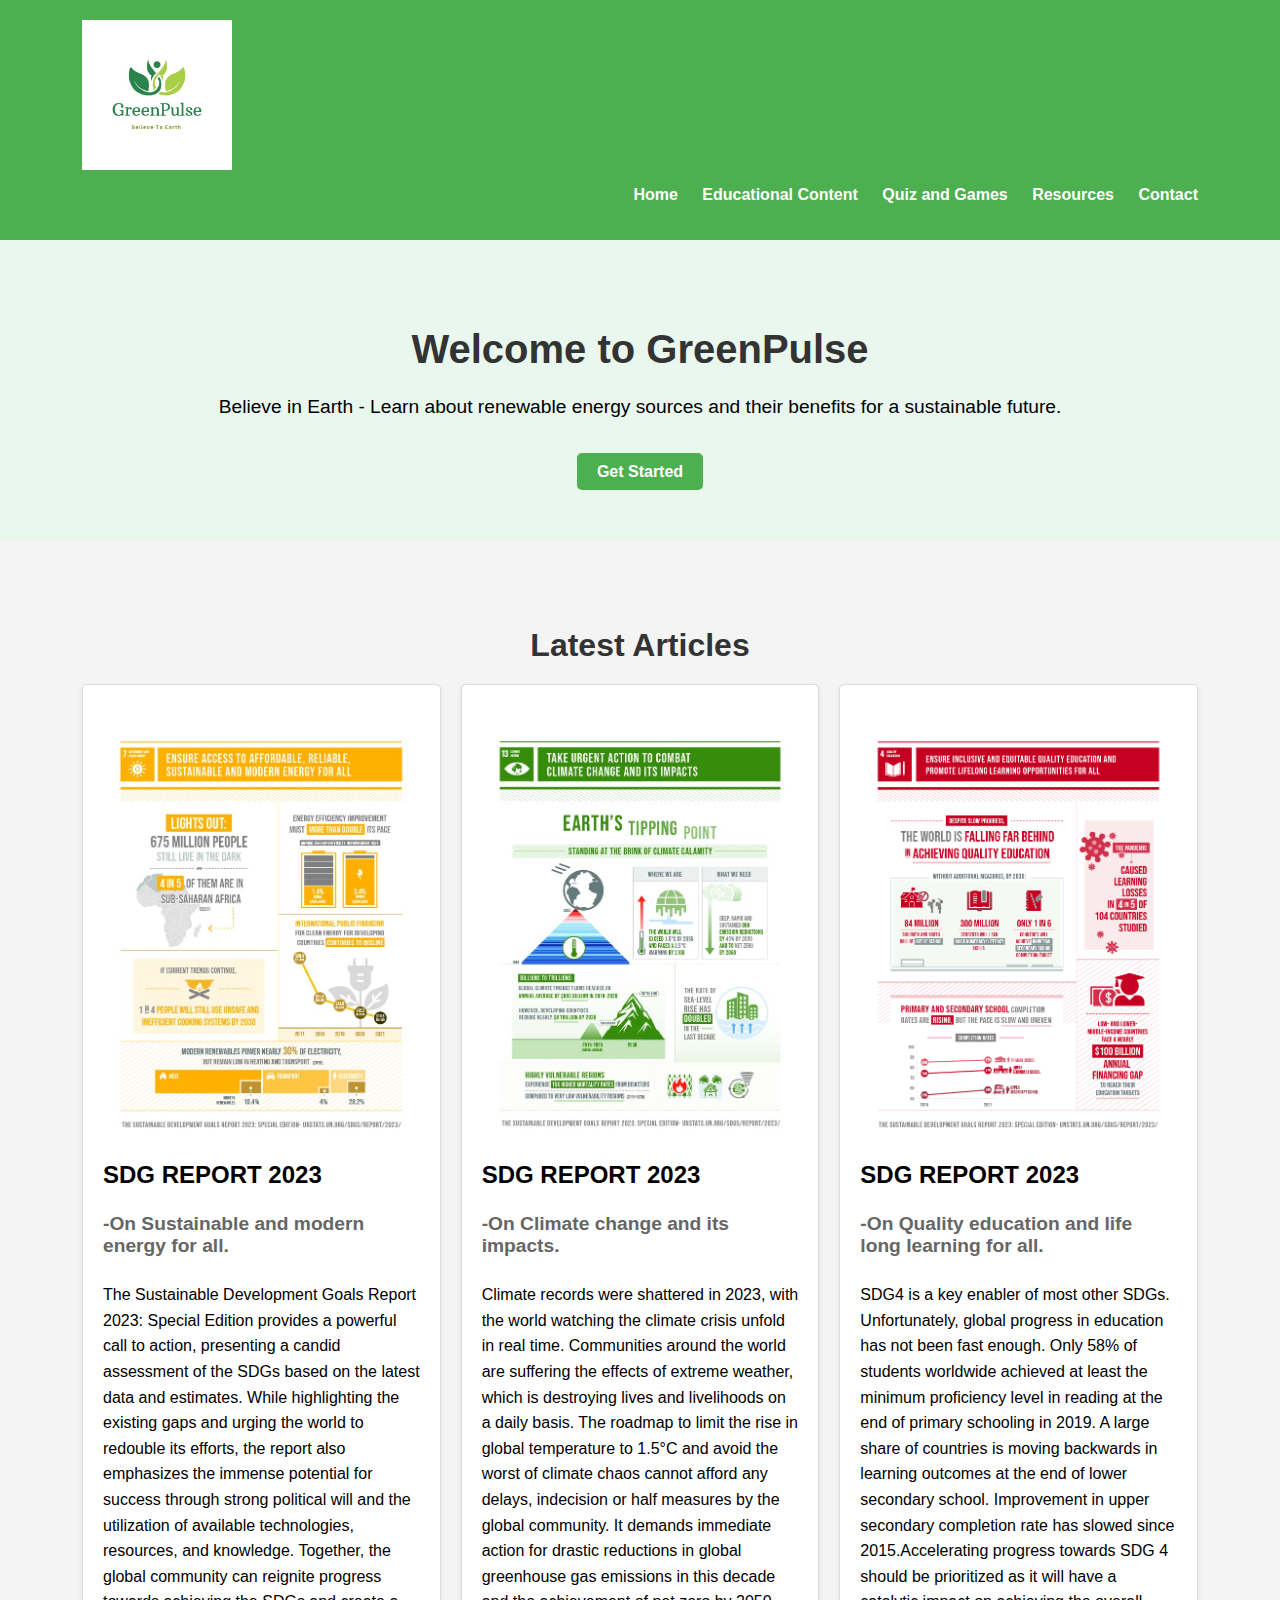
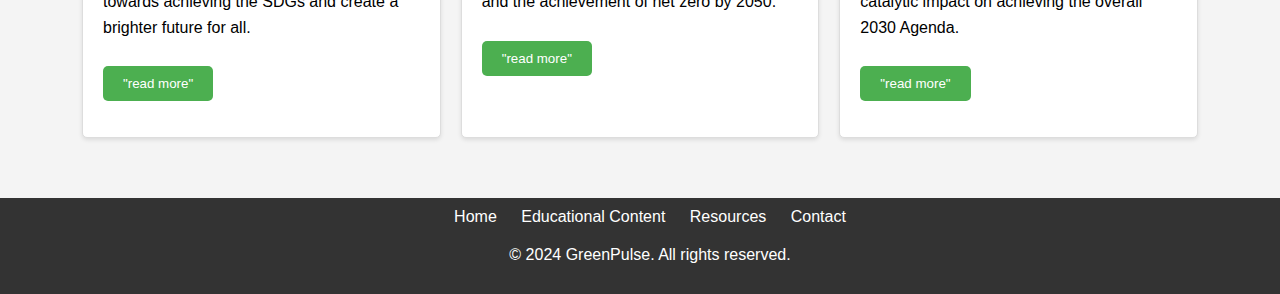
<file: index.html>
<!DOCTYPE html>
<html lang="en">
<head>
    <meta charset="UTF-8">
    <meta name="viewport" content="width=device-width, initial-scale=1.0">
    <title>GreenPulse</title>
    <link rel="stylesheet" href="styles.css">
</head>
<body>
    <!-- Header -->
    <header>
        <div class="container">
            <div class="logo">
                <img src="Logo Gp.jpg" alt="GreenPulse Logo">
            </div>
            <nav>
                <ul>
                    <li><a href="login.html">Home</a></li>
                    <li><a href="educational content.html">Educational Content</a></li>
                    <li><a href="quiz.html">Quiz and Games</a></li>
                    <li><a href="resources.html">Resources</a></li>
                    <li><a href="contact.html">Contact</a></li>
                </ul>
            </nav>
        </div>
    </header>

    <!-- Hero Section -->
    <section class="hero">
        <div class="container">
            <h1>Welcome to GreenPulse</h1>
            <p>Believe in Earth - Learn about renewable energy sources and their benefits for a sustainable future.</p>
            <a href="quiz.html" class="btn">Get Started</a>
        </div>
    </section>

    <!-- Main Content -->
    <main>
        <div class="container">
            <section class="featured">
                <h2>Latest Articles</h2>
                <div class="grid">
                    <article>
                        <p><a href="URGENT_ACTIONS.html">
                            <img src="article1.jpg" alt="Article 1">
                            </a>
                        </p>
                        <h3>SDG REPORT 2023</h3>
                        <h4>-On Sustainable and modern energy for all.</h4>
                        <p>The Sustainable Development Goals Report 2023: Special Edition provides a powerful call to action, presenting a candid assessment of the SDGs based on the latest data and estimates. While highlighting the existing gaps and urging the world to redouble its efforts, the report also emphasizes the immense potential for success through strong political will and the utilization of available technologies, resources, and knowledge. Together, the global community can reignite progress towards achieving the SDGs and create a brighter future for all.
                            <br>
                            <br>

                            <a href="URGENT_ACTIONS.html"><button>"read more"</button></a>
                        </p>
                    </article>
                    <article>
                        <p><a href="ENSURING_ACCESS.html">
                            <img src="article2.jpg" alt="Article 2">
                            </a>
                        </p>
                        <h3>SDG REPORT 2023</h3>
                        <h4>-On Climate change and its impacts.</h4>
                        <p>Climate records were shattered in 2023, with the world watching the climate crisis unfold in real time. Communities around the world are suffering the effects of extreme weather, which is destroying lives and livelihoods on a daily basis. The roadmap to limit the rise in global temperature to 1.5°C and avoid the worst of climate chaos cannot afford any delays, indecision or half measures by the global community. It demands immediate action for drastic reductions in global greenhouse gas emissions in this decade and the achievement of net zero by 2050.
                            <br>
                            <br>

                            <a href="ENSURING_ACCESS.html"><button>"read more"</button></a>
                        </p>
                    </article>
                    <article>
                        <p><a href="ENSURE_EDUCATION.html">
                            <img src="article3.jpg" alt="Article 3">
                            </a>
                        </p>
                        <h3>SDG REPORT 2023</h3>
                        <h4>-On Quality education and life long learning for all.</h4>
                        <p>SDG4 is a key enabler of most other SDGs. Unfortunately, global progress in education has not been fast enough. Only 58% of students worldwide achieved at least the minimum proficiency level in reading at the end of primary schooling in 2019. A large share of countries is moving backwards in learning outcomes at the end of lower secondary school. Improvement in upper secondary completion rate has slowed since 2015.Accelerating progress towards SDG 4 should be prioritized as it will have a catalytic impact on achieving the overall 2030 Agenda.
                            <br>
                            <br>

                            <a href="ENSURE_EDUCATION.html"><button>"read more"</button></a>
                        </p>
                        </p>
                    </article>
                </div>
            </section>
        </div>
    </main>

    <!-- Footer -->
    <footer>
        <div class="container">
            <div class="footer-links">
                <a href="login.html">Home</a>
                <a href="educational content.html">Educational Content</a>
                <a href="resources.html">Resources</a>
                <a href="contact.html">Contact</a>
            </div>
            <p>&copy; 2024 GreenPulse. All rights reserved.</p>
        </div>
    </footer>
</body>
</html>
</file>
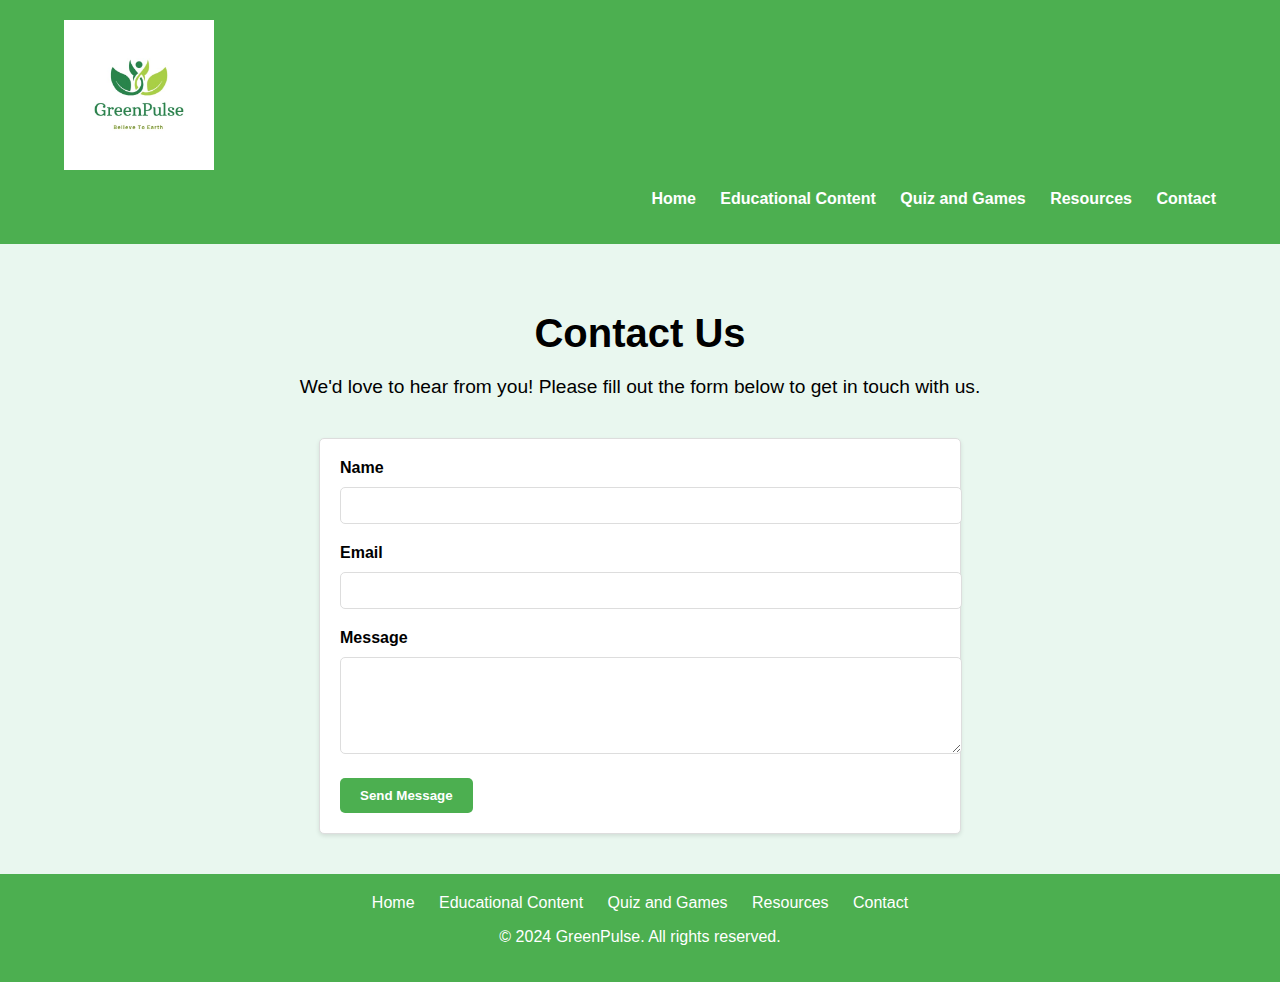
<file: contact.html>
<!DOCTYPE html>
<html lang="en">
<head>
    <meta charset="UTF-8">
    <meta name="viewport" content="width=device-width, initial-scale=1.0">
    <title>GreenPulse Contact</title>
    <link rel="stylesheet" href="styles5.css">
</head>
<body>
    <!-- Header -->
    <header>
        <div class="container">
            <div class="logo">
                <img src="Logo Gp.jpg" alt="GreenPulse Logo">
            </div>
            <nav>
                <ul>
                    <li><a href="login.html">Home</a></li>
                    <li><a href="educational content.html">Educational Content</a></li>
                    <li><a href="quiz.html">Quiz and Games</a></li>
                    <li><a href="resources.html">Resources</a></li>
                    <li><a href="contact.html">Contact</a></li>
                </ul>
            </nav>
        </div>
    </header>

    <!-- Contact Section -->
    <section class="contact">
        <div class="container">
            <h1>Contact Us</h1>
            <p>We'd love to hear from you! Please fill out the form below to get in touch with us.</p>
            <form action="submit_form.php" method="post">
                <label for="name">Name</label>
                <input type="text" id="name" name="name" required>

                <label for="email">Email</label>
                <input type="email" id="email" name="email" required>

                <label for="message">Message</label>
                <textarea id="message" name="message" rows="5" required></textarea>

                <button type="submit" class="btn">Send Message</button>
            </form>
        </div>
    </section>

    <!-- Footer -->
    <footer>
        <div class="container">
            <div class="footer-links">
                <a href="login.html">Home</a>
                <a href="educational content.html">Educational Content</a>
                <a href="quiz.html">Quiz and Games</a>
                <a href="resources.html">Resources</a>
                <a href="contact.html">Contact</a>
            </div>
            <p>&copy; 2024 GreenPulse. All rights reserved.</p>
        </div>
    </footer>
</body>
</html>
</file>
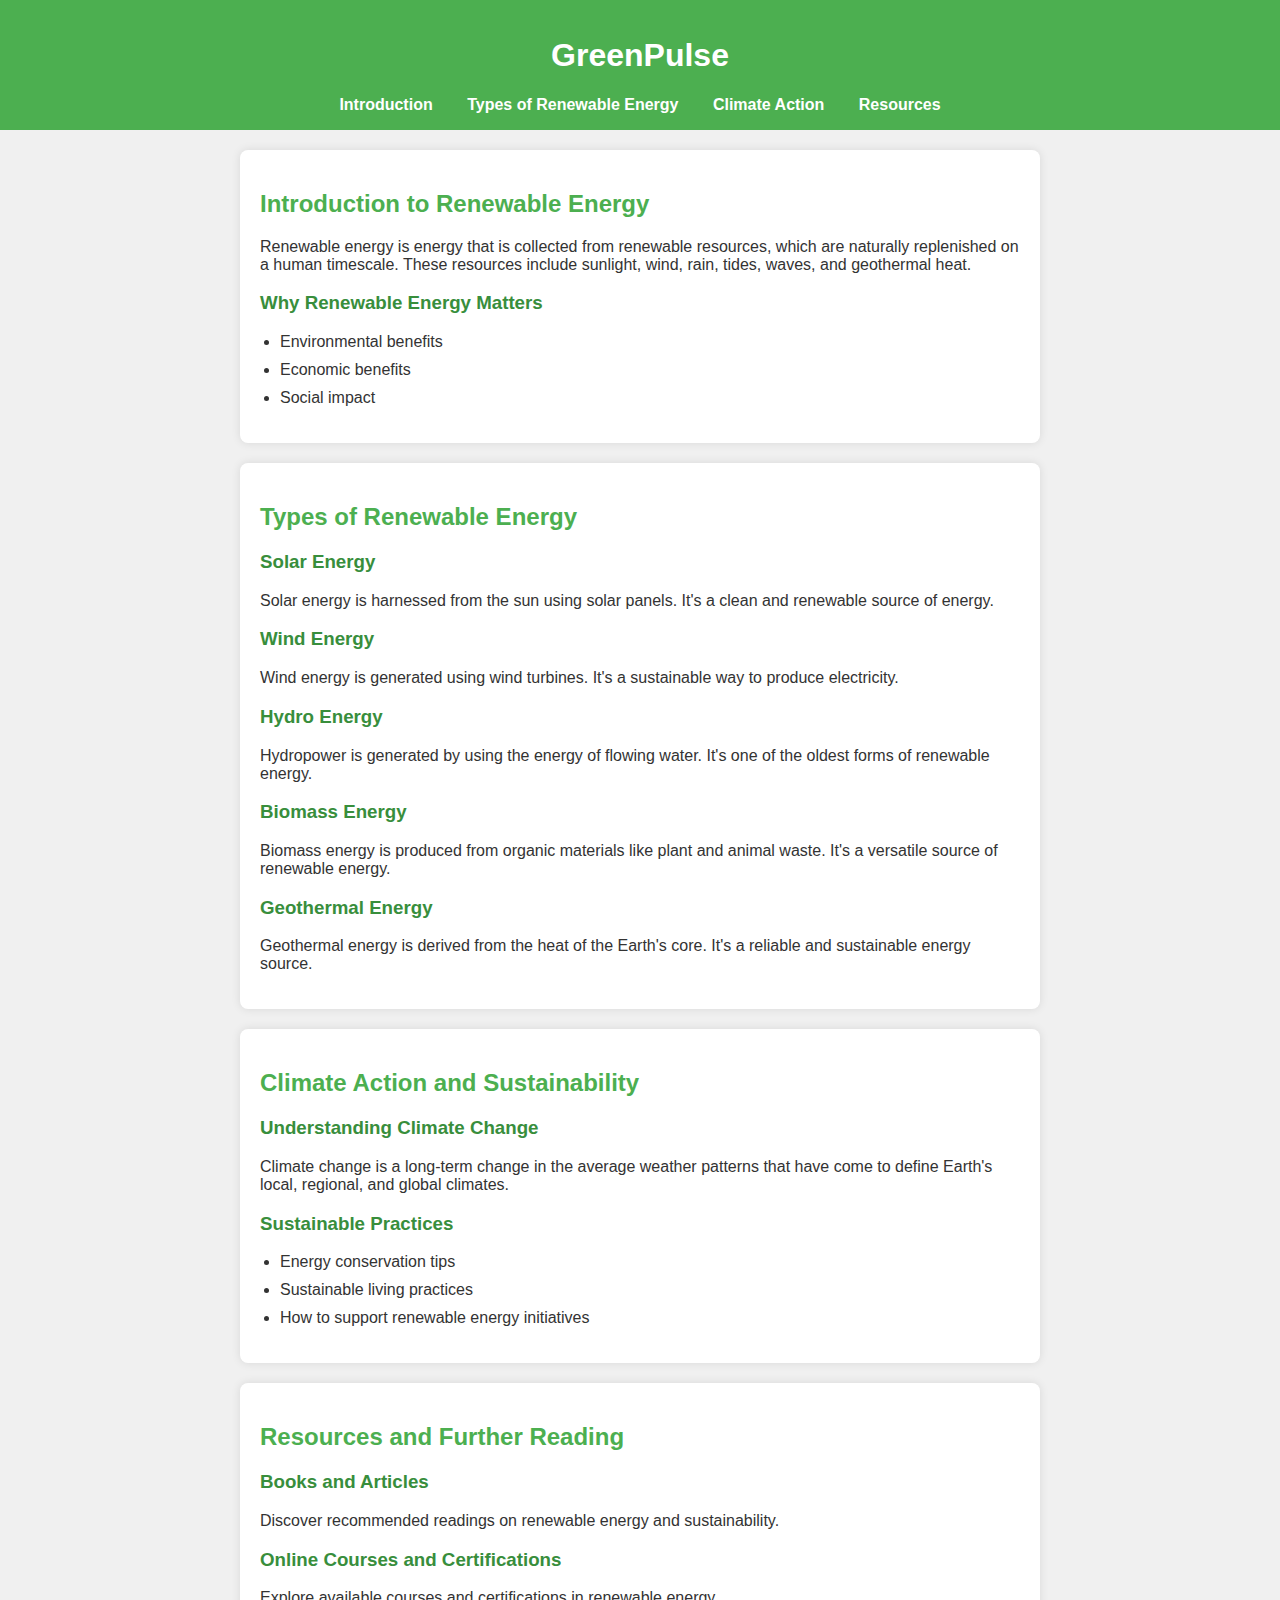
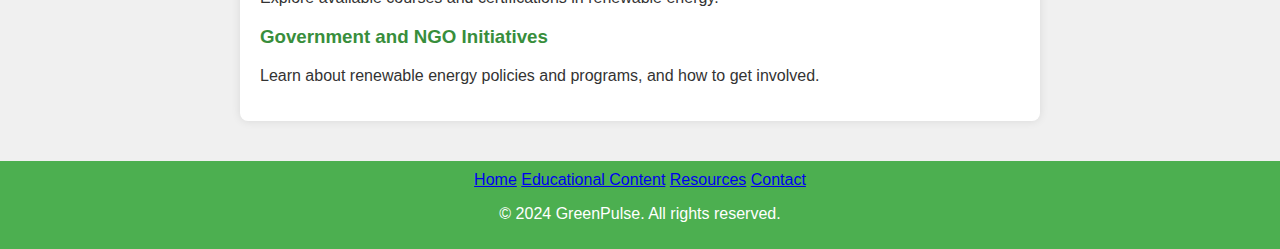
<file: educational content.html>
<!DOCTYPE html>
<html lang="en">
<head>
    <meta charset="UTF-8">
    <meta name="viewport" content="width=device-width, initial-scale=1.0">
    <title>Green Pulse Project - Educational Content</title>
    <link rel="stylesheet" href="styles1.css">
</head>
<body>
    <header>
        <h1>GreenPulse</h1>
        <nav>
            <ul>
                <li><a href="#introduction">Introduction</a></li>
                <li><a href="#types">Types of Renewable Energy</a></li>
                <li><a href="#climate-action">Climate Action</a></li>
                <li><a href="#resources">Resources</a></li>
            </ul>
        </nav>
    </header>

    <main>
        <section id="introduction">
            <h2>Introduction to Renewable Energy</h2>
            <p>Renewable energy is energy that is collected from renewable resources, which are naturally replenished on a human timescale. These resources include sunlight, wind, rain, tides, waves, and geothermal heat.</p>
            <h3>Why Renewable Energy Matters</h3>
            <ul>
                <li>Environmental benefits</li>
                <li>Economic benefits</li>
                <li>Social impact</li>
            </ul>
        </section>

        <section id="types">
            <h2>Types of Renewable Energy</h2>
            <article>
                <h3>Solar Energy</h3>
                <p>Solar energy is harnessed from the sun using solar panels. It's a clean and renewable source of energy.</p>
            </article>
            <article>
                <h3>Wind Energy</h3>
                <p>Wind energy is generated using wind turbines. It's a sustainable way to produce electricity.</p>
            </article>
            <article>
                <h3>Hydro Energy</h3>
                <p>Hydropower is generated by using the energy of flowing water. It's one of the oldest forms of renewable energy.</p>
            </article>
            <article>
                <h3>Biomass Energy</h3>
                <p>Biomass energy is produced from organic materials like plant and animal waste. It's a versatile source of renewable energy.</p>
            </article>
            <article>
                <h3>Geothermal Energy</h3>
                <p>Geothermal energy is derived from the heat of the Earth's core. It's a reliable and sustainable energy source.</p>
            </article>
        </section>

        <section id="climate-action">
            <h2>Climate Action and Sustainability</h2>
            <h3>Understanding Climate Change</h3>
            <p>Climate change is a long-term change in the average weather patterns that have come to define Earth's local, regional, and global climates.</p>
            <h3>Sustainable Practices</h3>
            <ul>
                <li>Energy conservation tips</li>
                <li>Sustainable living practices</li>
                <li>How to support renewable energy initiatives</li>
            </ul>
        </section>

        <section id="resources">
            <h2>Resources and Further Reading</h2>
            <h3>Books and Articles</h3>
            <p>Discover recommended readings on renewable energy and sustainability.</p>
            <h3>Online Courses and Certifications</h3>
            <p>Explore available courses and certifications in renewable energy.</p>
            <h3>Government and NGO Initiatives</h3>
            <p>Learn about renewable energy policies and programs, and how to get involved.</p>
        </section>
    </main>
        <footer>
            <div class="container">
                <div class="footer-links">
                    <a href="login.html">Home</a>
                    <a href="educational content.html">Educational Content</a>
                    <a href="resources.html">Resources</a>
                    <a href="contact.html">Contact</a>
                </div>
                <p>&copy; 2024 GreenPulse. All rights reserved.</p>
            </div>
        </footer>
</body>
</html>
</file>
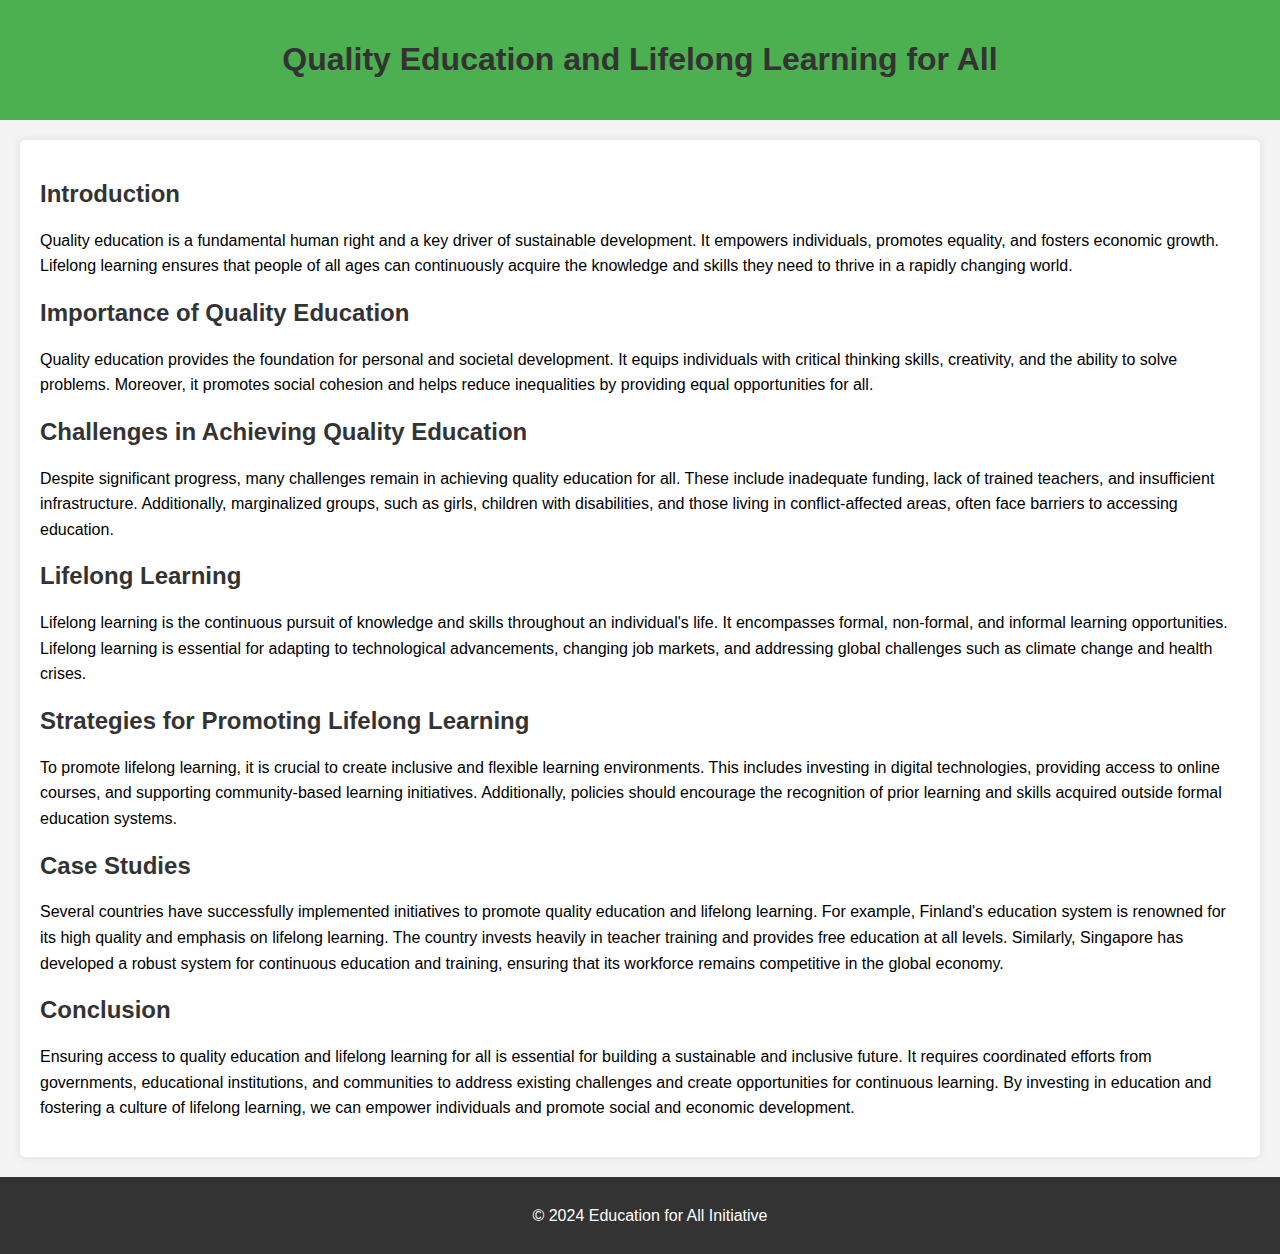
<file: ENSURE_EDUCATION.html>
<!DOCTYPE html>
<html lang="en">
<head>
    <meta charset="UTF-8">
    <meta name="viewport" content="width=device-width, initial-scale=1.0">
    <title>Quality Education and Lifelong Learning for All</title>
    <link rel="stylesheet" href="styles.css">
</head>
<body>
    <header>
        <h1>Quality Education and Lifelong Learning for All</h1>
    </header>
    <main>
        <article>
            <h2>Introduction</h2>
            <p>
                Quality education is a fundamental human right and a key driver of sustainable development. It empowers individuals, promotes equality, and fosters economic growth. Lifelong learning ensures that people of all ages can continuously acquire the knowledge and skills they need to thrive in a rapidly changing world.
            </p>
            <h2>Importance of Quality Education</h2>
            <p>
                Quality education provides the foundation for personal and societal development. It equips individuals with critical thinking skills, creativity, and the ability to solve problems. Moreover, it promotes social cohesion and helps reduce inequalities by providing equal opportunities for all.
            </p>
            <h2>Challenges in Achieving Quality Education</h2>
            <p>
                Despite significant progress, many challenges remain in achieving quality education for all. These include inadequate funding, lack of trained teachers, and insufficient infrastructure. Additionally, marginalized groups, such as girls, children with disabilities, and those living in conflict-affected areas, often face barriers to accessing education.
            </p>
            <h2>Lifelong Learning</h2>
            <p>
                Lifelong learning is the continuous pursuit of knowledge and skills throughout an individual's life. It encompasses formal, non-formal, and informal learning opportunities. Lifelong learning is essential for adapting to technological advancements, changing job markets, and addressing global challenges such as climate change and health crises.
            </p>
            <h2>Strategies for Promoting Lifelong Learning</h2>
            <p>
                To promote lifelong learning, it is crucial to create inclusive and flexible learning environments. This includes investing in digital technologies, providing access to online courses, and supporting community-based learning initiatives. Additionally, policies should encourage the recognition of prior learning and skills acquired outside formal education systems.
            </p>
            <h2>Case Studies</h2>
            <p>
                Several countries have successfully implemented initiatives to promote quality education and lifelong learning. For example, Finland's education system is renowned for its high quality and emphasis on lifelong learning. The country invests heavily in teacher training and provides free education at all levels. Similarly, Singapore has developed a robust system for continuous education and training, ensuring that its workforce remains competitive in the global economy.
            </p>
            <h2>Conclusion</h2>
            <p>
                Ensuring access to quality education and lifelong learning for all is essential for building a sustainable and inclusive future. It requires coordinated efforts from governments, educational institutions, and communities to address existing challenges and create opportunities for continuous learning. By investing in education and fostering a culture of lifelong learning, we can empower individuals and promote social and economic development.
            </p>
        </article>
    </main>
    <footer>
        <p>© 2024 Education for All Initiative</p>
    </footer>
</body>
</html>
</file>
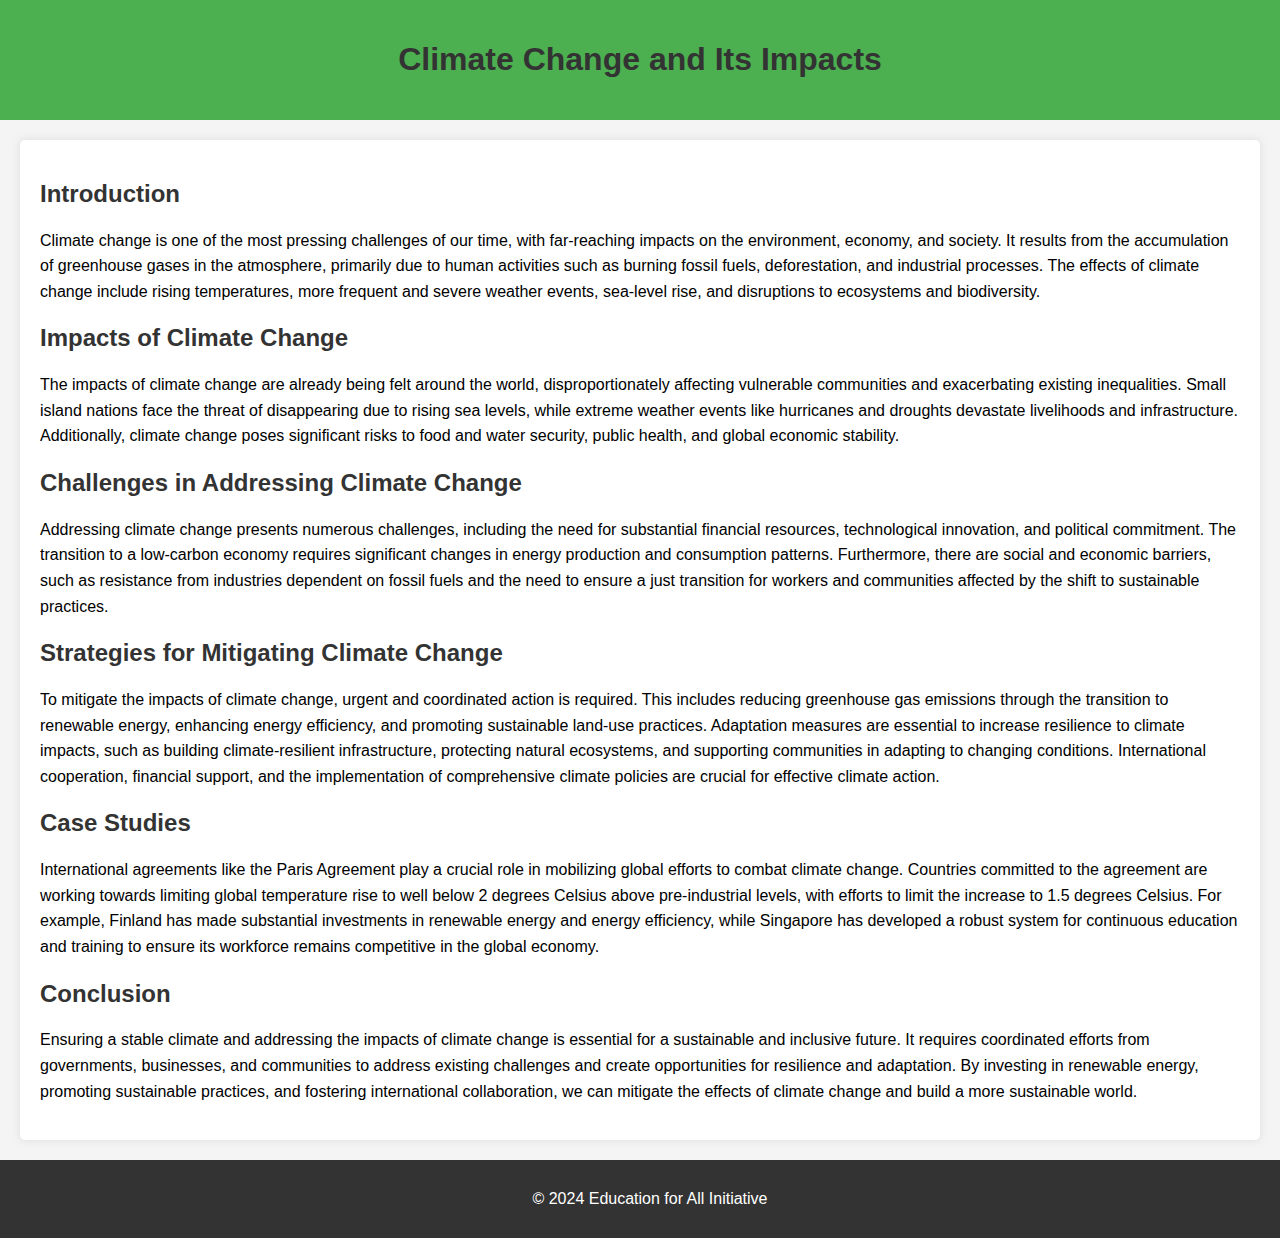
<file: ENSURING_ACCESS.html>
<!DOCTYPE html>
<html lang="en">
<head>
    <meta charset="UTF-8">
    <meta name="viewport" content="width=device-width, initial-scale=1.0">
    <title>Quality Education and Lifelong Learning for All</title>
    <link rel="stylesheet" href="styles.css">
</head>
<body>
    <header>
        <h1>Climate Change and Its Impacts</h1>
    </header>
    <main>
        <article>
            <h2>Introduction</h2>
            <p>
                Climate change is one of the most pressing challenges of our time, with far-reaching impacts on the environment, economy, and society. It results from the accumulation of greenhouse gases in the atmosphere, primarily due to human activities such as burning fossil fuels, deforestation, and industrial processes. The effects of climate change include rising temperatures, more frequent and severe weather events, sea-level rise, and disruptions to ecosystems and biodiversity.
            </p>
            <h2>Impacts of Climate Change</h2>
            <p>
                The impacts of climate change are already being felt around the world, disproportionately affecting vulnerable communities and exacerbating existing inequalities. Small island nations face the threat of disappearing due to rising sea levels, while extreme weather events like hurricanes and droughts devastate livelihoods and infrastructure. Additionally, climate change poses significant risks to food and water security, public health, and global economic stability.
            </p>
            <h2>Challenges in Addressing Climate Change</h2>
            <p>
                Addressing climate change presents numerous challenges, including the need for substantial financial resources, technological innovation, and political commitment. The transition to a low-carbon economy requires significant changes in energy production and consumption patterns. Furthermore, there are social and economic barriers, such as resistance from industries dependent on fossil fuels and the need to ensure a just transition for workers and communities affected by the shift to sustainable practices.
            </p>
            <h2>Strategies for Mitigating Climate Change</h2>
            <p>
                To mitigate the impacts of climate change, urgent and coordinated action is required. This includes reducing greenhouse gas emissions through the transition to renewable energy, enhancing energy efficiency, and promoting sustainable land-use practices. Adaptation measures are essential to increase resilience to climate impacts, such as building climate-resilient infrastructure, protecting natural ecosystems, and supporting communities in adapting to changing conditions. International cooperation, financial support, and the implementation of comprehensive climate policies are crucial for effective climate action.
            </p>
            <h2>Case Studies</h2>
            <p>
                International agreements like the Paris Agreement play a crucial role in mobilizing global efforts to combat climate change. Countries committed to the agreement are working towards limiting global temperature rise to well below 2 degrees Celsius above pre-industrial levels, with efforts to limit the increase to 1.5 degrees Celsius. For example, Finland has made substantial investments in renewable energy and energy efficiency, while Singapore has developed a robust system for continuous education and training to ensure its workforce remains competitive in the global economy.
            </p>
            <h2>Conclusion</h2>
            <p>
                Ensuring a stable climate and addressing the impacts of climate change is essential for a sustainable and inclusive future. It requires coordinated efforts from governments, businesses, and communities to address existing challenges and create opportunities for resilience and adaptation. By investing in renewable energy, promoting sustainable practices, and fostering international collaboration, we can mitigate the effects of climate change and build a more sustainable world.
            </p>
        </article>
    </main>
    <footer>
        <p>© 2024 Education for All Initiative</p>
    </footer>
</body>
</html>
</file>
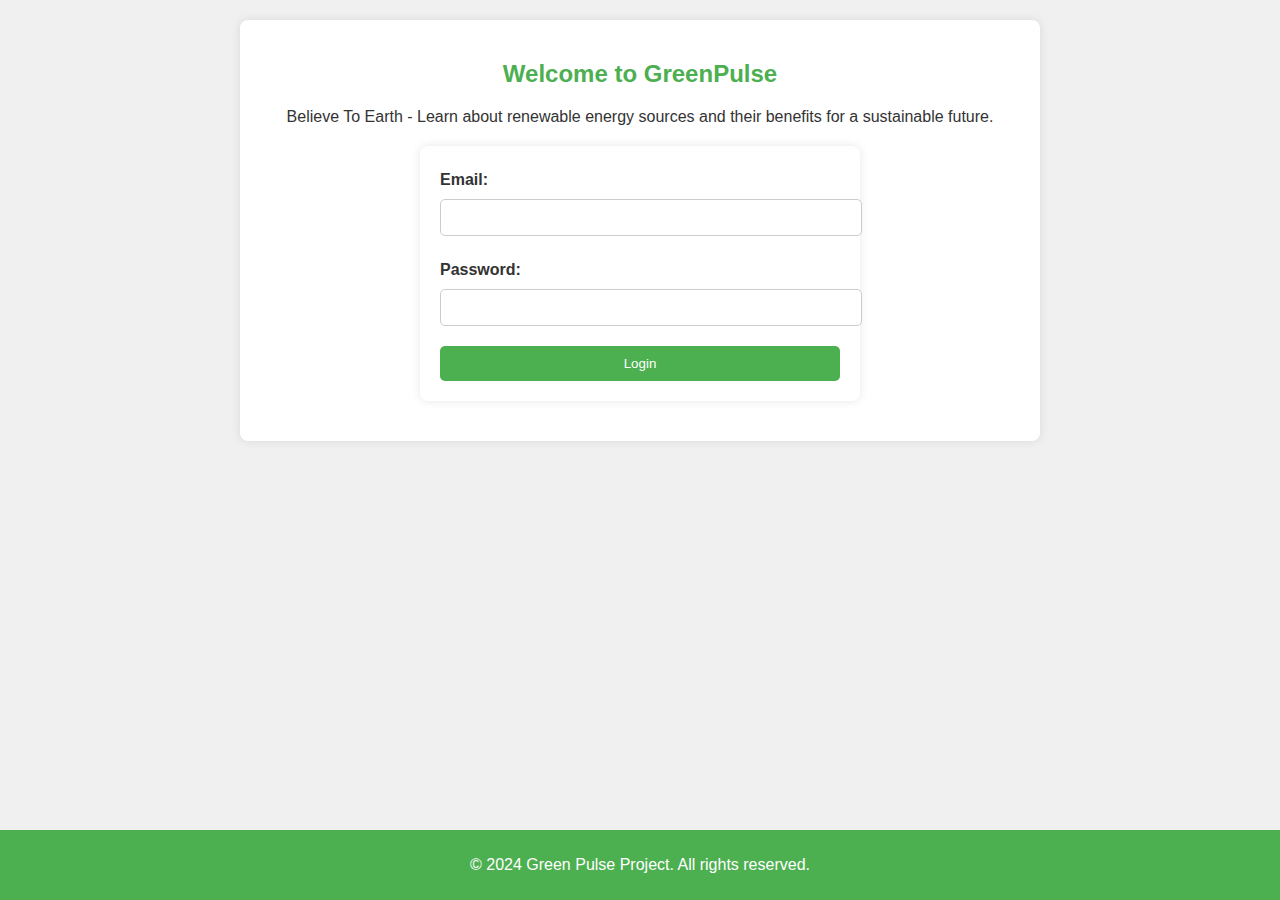
<file: login.html>
<!DOCTYPE html>
<html lang="en">
<head>
    <meta charset="UTF-8">
    <meta name="viewport" content="width=device-width, initial-scale=1.0">
    <title>Green Pulse Home</title>
    <link rel="stylesheet" href="styles2.css">
</head>
<body>
    <main>
        <!-- Home Section with Login Form -->
        <section id="home">
            <h2>Welcome to GreenPulse</h2>
            <p>Believe To Earth - Learn about renewable energy sources and their benefits for a sustainable future.</p>
            <form id="login-form">
                <label for="email">Email:</label>
                <input type="email" id="email" name="email" required>
                <label for="password">Password:</label>
                <input type="password" id="password" name="password" required>
                <button type="submit">Login</button>
            </form>
        </section>
    </main>

    <footer>
        <p>&copy; 2024 Green Pulse Project. All rights reserved.</p>
    </footer>
</body>
</html>
</file>
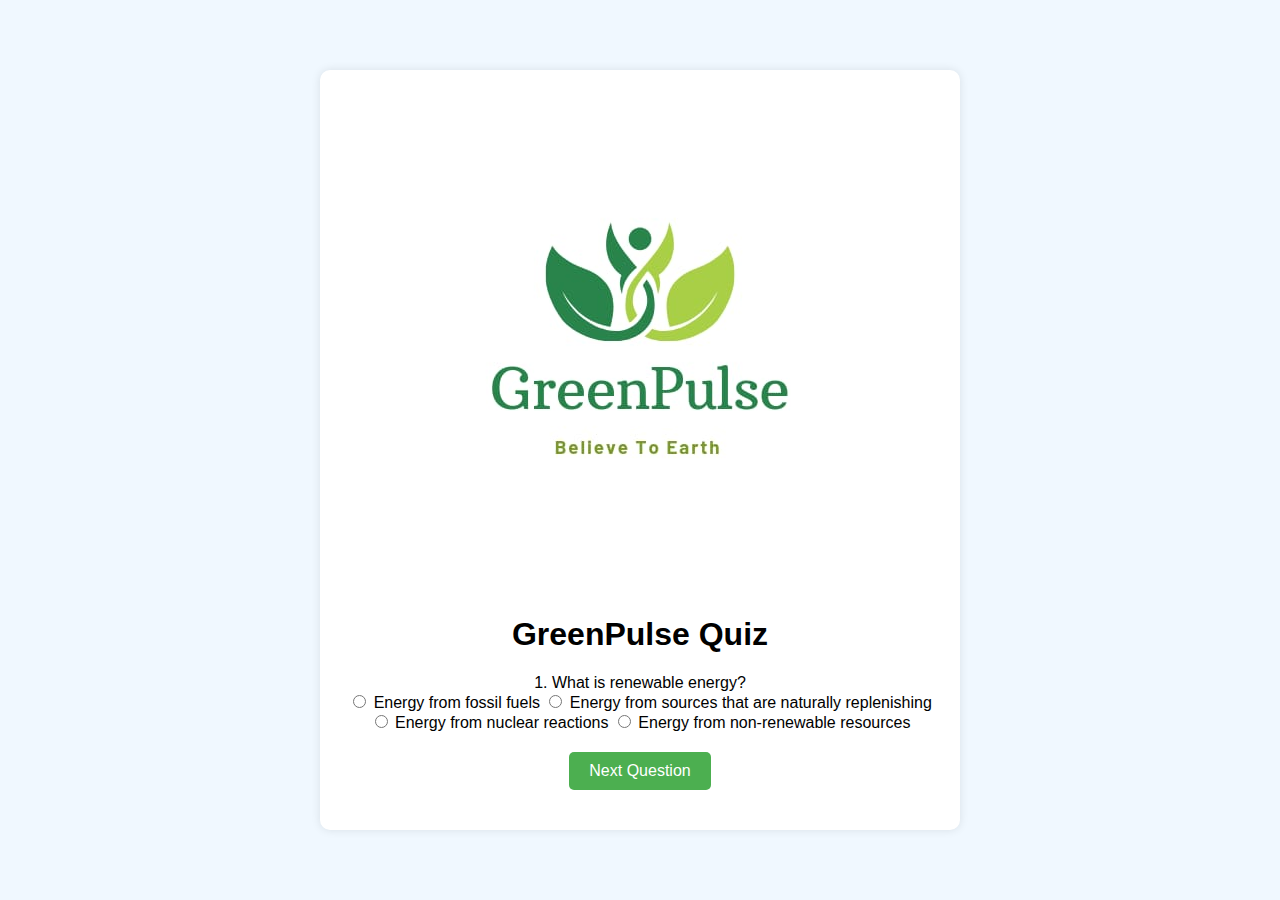
<file: quiz.html>
<!DOCTYPE html>
<html lang="en">
<head>
    <meta charset="UTF-8">
    <meta name="viewport" content="width=device-width, initial-scale=1.0">
    <title>Green Pulse Quiz</title>
    <link rel="stylesheet" href="styles3.css">
</head>
<body>
    <div id="quiz-container">
        <div class="logo">
            <img src="Logo Gp.jpg" alt="GreenPulse Logo">
        </div>

        <h1>GreenPulse Quiz</h1>
        <div id="quiz"></div>
        <button id="next-button" onclick="nextQuestion()">Next Question</button>
        <div id="results"></div>
    </div>
    <script src="quiz.js"></script>
</body>
</html>
</file>
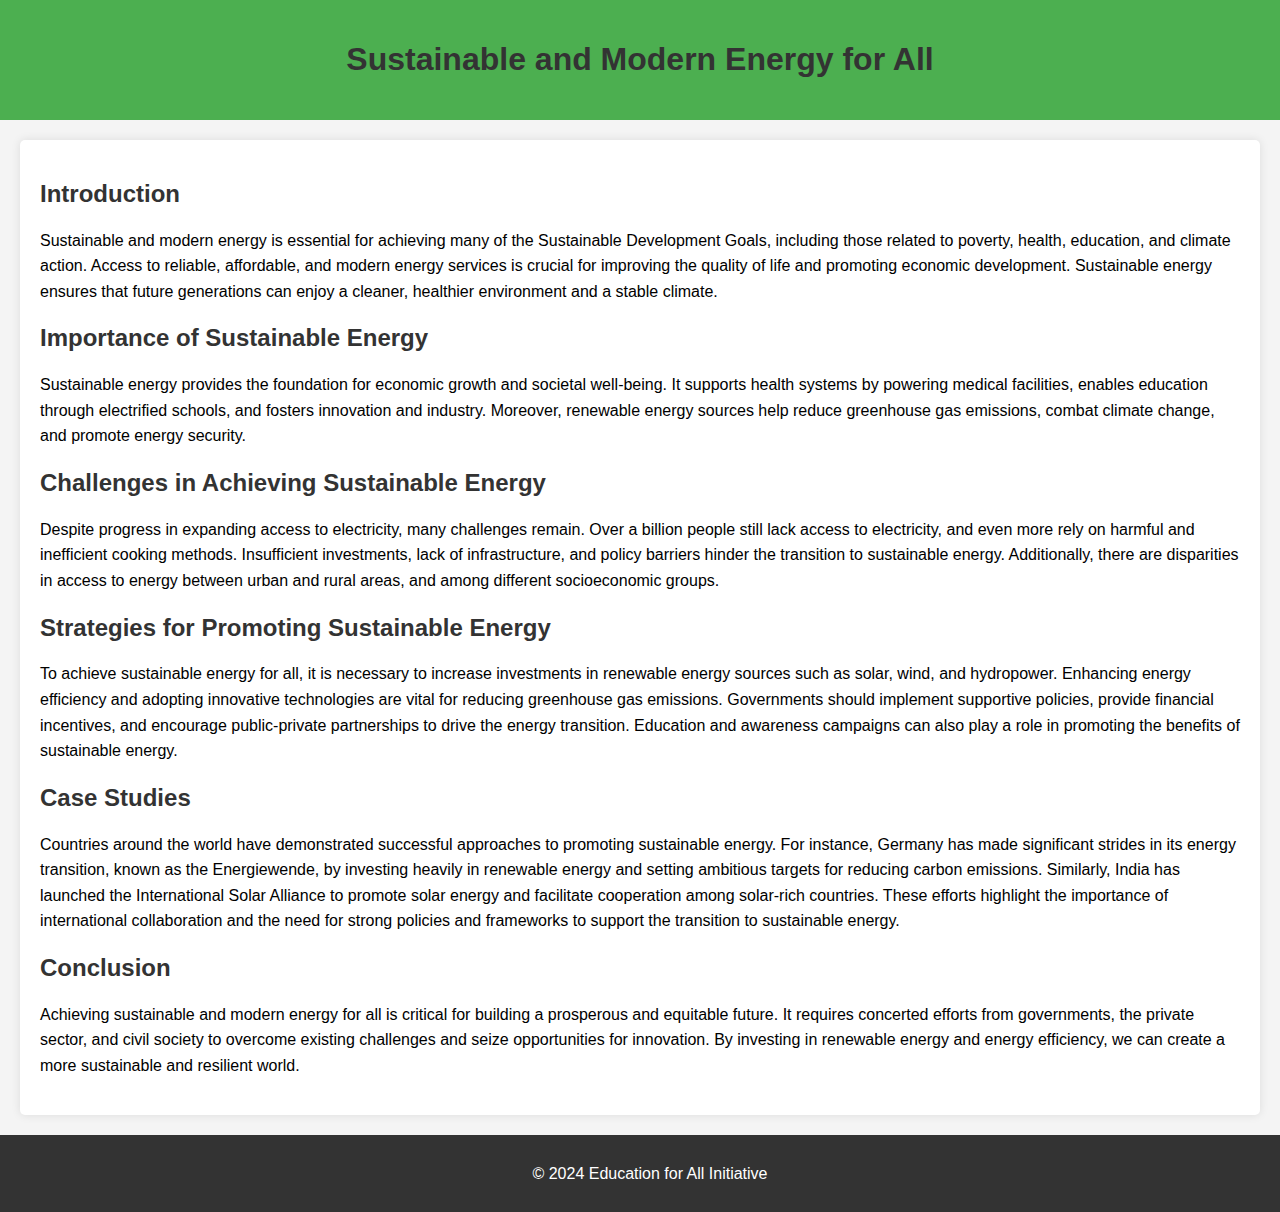
<file: URGENT_ACTIONS.html>
<!DOCTYPE html>
<html lang="en">
<head>
    <meta charset="UTF-8">
    <meta name="viewport" content="width=device-width, initial-scale=1.0">
    <title>Quality Education and Lifelong Learning for All</title>
    <link rel="stylesheet" href="styles.css">
</head>
<body>
    <header>
        <h1>Sustainable and Modern Energy for All</h1>
    </header>
    <main>
        <article>
            <h2>Introduction</h2>
            <p>
                Sustainable and modern energy is essential for achieving many of the Sustainable Development Goals, including those related to poverty, health, education, and climate action. Access to reliable, affordable, and modern energy services is crucial for improving the quality of life and promoting economic development. Sustainable energy ensures that future generations can enjoy a cleaner, healthier environment and a stable climate.
            </p>
            <h2>Importance of Sustainable Energy</h2>
            <p>
                Sustainable energy provides the foundation for economic growth and societal well-being. It supports health systems by powering medical facilities, enables education through electrified schools, and fosters innovation and industry. Moreover, renewable energy sources help reduce greenhouse gas emissions, combat climate change, and promote energy security.
            </p>
            <h2>Challenges in Achieving Sustainable Energy</h2>
            <p>
                Despite progress in expanding access to electricity, many challenges remain. Over a billion people still lack access to electricity, and even more rely on harmful and inefficient cooking methods. Insufficient investments, lack of infrastructure, and policy barriers hinder the transition to sustainable energy. Additionally, there are disparities in access to energy between urban and rural areas, and among different socioeconomic groups.
            </p>
            <h2>Strategies for Promoting Sustainable Energy</h2>
            <p>
                To achieve sustainable energy for all, it is necessary to increase investments in renewable energy sources such as solar, wind, and hydropower. Enhancing energy efficiency and adopting innovative technologies are vital for reducing greenhouse gas emissions. Governments should implement supportive policies, provide financial incentives, and encourage public-private partnerships to drive the energy transition. Education and awareness campaigns can also play a role in promoting the benefits of sustainable energy.
            </p>
            </p>
            <h2>Case Studies</h2>
            <p>
                Countries around the world have demonstrated successful approaches to promoting sustainable energy. For instance, Germany has made significant strides in its energy transition, known as the Energiewende, by investing heavily in renewable energy and setting ambitious targets for reducing carbon emissions. Similarly, India has launched the International Solar Alliance to promote solar energy and facilitate cooperation among solar-rich countries. These efforts highlight the importance of international collaboration and the need for strong policies and frameworks to support the transition to sustainable energy.
            </p>
            <h2>Conclusion</h2>
            <p>
                Achieving sustainable and modern energy for all is critical for building a prosperous and equitable future. It requires concerted efforts from governments, the private sector, and civil society to overcome existing challenges and seize opportunities for innovation. By investing in renewable energy and energy efficiency, we can create a more sustainable and resilient world.
            </p>
        </article>
    </main>
    <footer>
        <p>© 2024 Education for All Initiative</p>
    </footer>
</body>
</html>
</file>
<file: styles.css>
body {
    font-family: Arial, sans-serif;
    margin: 0;
    padding: 0;
    background-color: #f9f9f9;
}

.container {
    width: 90%;
    margin: 0 auto;
    max-width: 1200px;
}

header {
    background-color: #4CAF50;
    color: white;
    padding: 20px 0;
}

header .logo img {
    width: 150px;
}
header .logo {
    display: flex;
    align-items: center;
}

header .logo img {
    width: 150px;
    height: 150px;
    margin-right: 10px;
}

header .logo h1 {
    font-size: 24px;
    color: #fff;
}
header nav {
    text-align: right;
}

header nav ul {
    list-style-type: none;
    padding: 0;
}

header nav ul li {
    display: inline;
    margin-left: 20px;
}

header nav ul li a {
    color: white;
    text-decoration: none;
    font-weight: bold;
}

.hero {
    background-color: #e9f7ef;
    padding: 60px 0;
    text-align: center;
}

.hero h1 {
    font-size: 2.5em;
    margin-bottom: 20px;
}

.hero p {
    font-size: 1.2em;
    margin-bottom: 40px;
}

.hero .btn {
    background-color: #4CAF50;
    color: white;
    padding: 10px 20px;
    text-decoration: none;
    font-weight: bold;
    border-radius: 5px;
}

.hero .btn:hover {
    background-color: #45a049;
}

main .featured {
    padding: 40px 0;
}

main .featured h2 {
    font-size: 2em;
    text-align: center;
    margin-bottom: 20px;
}

main .featured .grid {
    display: grid;
    grid-template-columns: repeat(auto-fit, minmax(300px, 1fr));
    gap: 20px;
}

main .featured article {
    background-color: white;
    padding: 20px;
    border: 1px solid #ddd;
    border-radius: 5px;
    box-shadow: 0 2px 4px rgba(0, 0, 0, 0.1);
}

main .featured article img {
    width: 100%;
    height: auto;
    border-radius: 5px 5px 0 0;
}

main .featured article h3 {
    font-size: 1.5em;
    margin-top: 10px;
}

main .featured article h4 {
    font-size: 1.2em;
    color: #666;
    margin-top: 5px;
}

main .featured article p {
    font-size: 1em;
    line-height: 1.6;
    margin-top: 10px;
}

footer {
    background-color: #4CAF50;
    color: white;
    padding: 20px 0;
    text-align: center;
}

footer .footer-links a {
    color: white;
    text-decoration: none;
    margin: 0 10px;
}

footer .social-media a {
    color: white;
    text-decoration: none;
    margin: 0 10px;
}
button {
    background-color: #4CAF50;
    color: white;
    border: none;
    padding: 10px 20px;
    cursor: pointer;
    border-radius: 5px;
}
button:hover {
    background-color: #45a049;
}
/* styles.css */
body {
    font-family: Arial, sans-serif;
    margin: 0;
    padding: 0;
    background-color: #f4f4f4;
}

header {
    background-color: #4CAF50;
    color: white;
    padding: 20px;
    text-align: center;
}

main {
    padding: 20px;
}

article {
    background-color: white;
    padding: 20px;
    border-radius: 5px;
    box-shadow: 0 0 10px rgba(0, 0, 0, 0.1);
}

h1, h2 {
    color: #333;
}

p {
    line-height: 1.6;
}

footer {
    background-color: #333;
    color: white;
    text-align: center;
    padding: 10px;
    position: static;
    width: 100%;
    bottom: 0;
}
</file>
<file: styles5.css>
body {
    font-family: Arial, sans-serif;
    margin: 0;
    padding: 0;
    background-color: #f9f9f9;
}

.container {
    width: 90%;
    margin: 0 auto;
    max-width: 1200px;
}

header {
    background-color: #4CAF50;
    color: white;
    padding: 20px 0;
}

header .logo img {
    width: 150px;
}

header nav {
    text-align: right;
}

header nav ul {
    list-style-type: none;
    padding: 0;
}

header nav ul li {
    display: inline;
    margin-left: 20px;
}

header nav ul li a {
    color: white;
    text-decoration: none;
    font-weight: bold;
}

.contact {
    padding: 40px 0;
    background-color: #e9f7ef;
}

.contact h1 {
    font-size: 2.5em;
    text-align: center;
    margin-bottom: 20px;
}

.contact p {
    font-size: 1.2em;
    text-align: center;
    margin-bottom: 40px;
}

.contact form {
    max-width: 600px;
    margin: 0 auto;
    background-color: white;
    padding: 20px;
    border: 1px solid #ddd;
    border-radius: 5px;
    box-shadow: 0 2px 4px rgba(0, 0, 0, 0.1);
}

.contact form label {
    display: block;
    margin-bottom: 10px;
    font-weight: bold;
}

.contact form input,
.contact form textarea {
    width: 100%;
    padding: 10px;
    margin-bottom: 20px;
    border: 1px solid #ddd;
    border-radius: 5px;
}

.contact form .btn {
    background-color: #4CAF50;
    color: white;
    padding: 10px 20px;
    text-decoration: none;
    font-weight: bold;
    border: none;
    border-radius: 5px;
    cursor: pointer;
}

.contact form .btn:hover {
    background-color: #45a049;
}

footer {
    background-color: #4CAF50;
    color: white;
    padding: 20px 0;
    text-align: center;
}

footer .footer-links a {
    color: white;
    text-decoration: none;
    margin: 0 10px;
}

footer .social-media a {
    color: white;
    text-decoration: none;
    margin: 0 10px;
}
</file>
<file: styles1.css>
/* Existing styles */

body {
    font-family: Arial, sans-serif;
    margin: 0;
    padding: 0;
    background-color: #f0f0f0;
    color: #333;
}

header {
    background-color: #4CAF50;
    color: white;
    padding: 1em 0;
    text-align: center;
}

nav ul {
    list-style-type: none;
    margin: 0;
    padding: 0;
    text-align: center;
}

nav ul li {
    display: inline;
    margin: 0 15px;
}

nav ul li a {
    color: white;
    text-decoration: none;
    font-weight: bold;
}

main {
    padding: 20px;
    max-width: 800px;
    margin: auto;
}

section {
    background-color: white;
    margin-bottom: 20px;
    padding: 20px;
    border-radius: 8px;
    box-shadow: 0 0 10px rgba(0, 0, 0, 0.1);
}

h2 {
    color: #4CAF50;
}

h3 {
    color: #388E3C;
}

ul {
    padding-left: 20px;
}

ul li {
    margin-bottom: 10px;
}

footer {
    background-color: #4CAF50;
    color: white;
    text-align: center;
    padding: 10px 0;
    position: static;
    width: 100%;
    bottom: 0;
}

/* End of new styles */
</file>
<file: styles2.css>
body {
    font-family: Arial, sans-serif;
    margin: 0;
    padding: 0;
    background-color: #f0f0f0;
    color: #333;
}

header {
    background-color: #4CAF50;
    color: white;
    padding: 1em 0;
    text-align: center;
}

nav ul {
    list-style-type: none;
    margin: 0;
    padding: 0;
    text-align: center;
}

nav ul li {
    display: inline;
    margin: 0 15px;
}

nav ul li a {
    color: white;
    text-decoration: none;
    font-weight: bold;
}

main {
    padding: 20px;
    max-width: 800px;
    margin: auto;
}

section {
    background-color: white;
    margin-bottom: 20px;
    padding: 20px;
    border-radius: 8px;
    box-shadow: 0 0 10px rgba(0, 0, 0, 0.1);
}

section#home {
    text-align: center;
}

section#home form {
    max-width: 400px;
    margin: 20px auto;
    text-align: left;
    padding: 20px;
    border-radius: 8px;
    box-shadow: 0 0 10px rgba(0, 0, 0, 0.1);
    background-color: #fff;
}

section#home form label {
    display: block;
    margin-bottom: 10px;
    font-weight: bold;
}

section#home form input {
    width: 100%;
    padding: 10px;
    margin-bottom: 20px;
    border: 1px solid #ccc;
    border-radius: 5px;
}

section#home form button {
    width: 100%;
    background-color: #4CAF50;
    color: white;
    padding: 10px;
    border: none;
    border-radius: 5px;
    cursor: pointer;
}

section#home form button:hover {
    background-color: #45a049;
}

h2 {
    color: #4CAF50;
}

h3 {
    color: #388E3C;
}

ul {
    padding-left: 20px;
}

ul li {
    margin-bottom: 10px;
}

form {
    display: flex;
    flex-direction: column;
}

form label {
    margin: 5px 0;
}

form input, form textarea {
    padding: 10px;
    margin-bottom: 10px;
    border-radius: 5px;
    border: 1px solid #ccc;
}

form button {
    background-color: #4CAF50;
    color: white;
    padding: 10px 20px;
    border: none;
    border-radius: 5px;
    cursor: pointer;
}

form button:hover {
    background-color: #45a049;
}

footer {
    background-color: #4CAF50;
    color: white;
    text-align: center;
    padding: 10px 0;
    position: fixed;
    width: 100%;
    bottom: 0;
}
</file>
<file: styles3.css>
body {
    font-family: Arial, sans-serif;
    display: flex;
    justify-content: center;
    align-items: center;
    height: 100vh;
    background-color: #f0f8ff;
    margin: 0;
}

#quiz-container {
    background: #fff;
    padding: 20px;
    border-radius: 10px;
    box-shadow: 0 0 10px rgba(0, 0, 0, 0.1);
    width: 80%;
    max-width: 600px;
    text-align: center;
}

#next-button {
    background-color: #4CAF50;
    color: white;
    border: none;
    padding: 10px 20px;
    font-size: 16px;
    cursor: pointer;
    margin-top: 20px;
    border-radius: 5px;
}

#next-button:hover {
    background-color: #45a049;
}

#results {
    margin-top: 20px;
    font-size: 18px;
}
</file>
